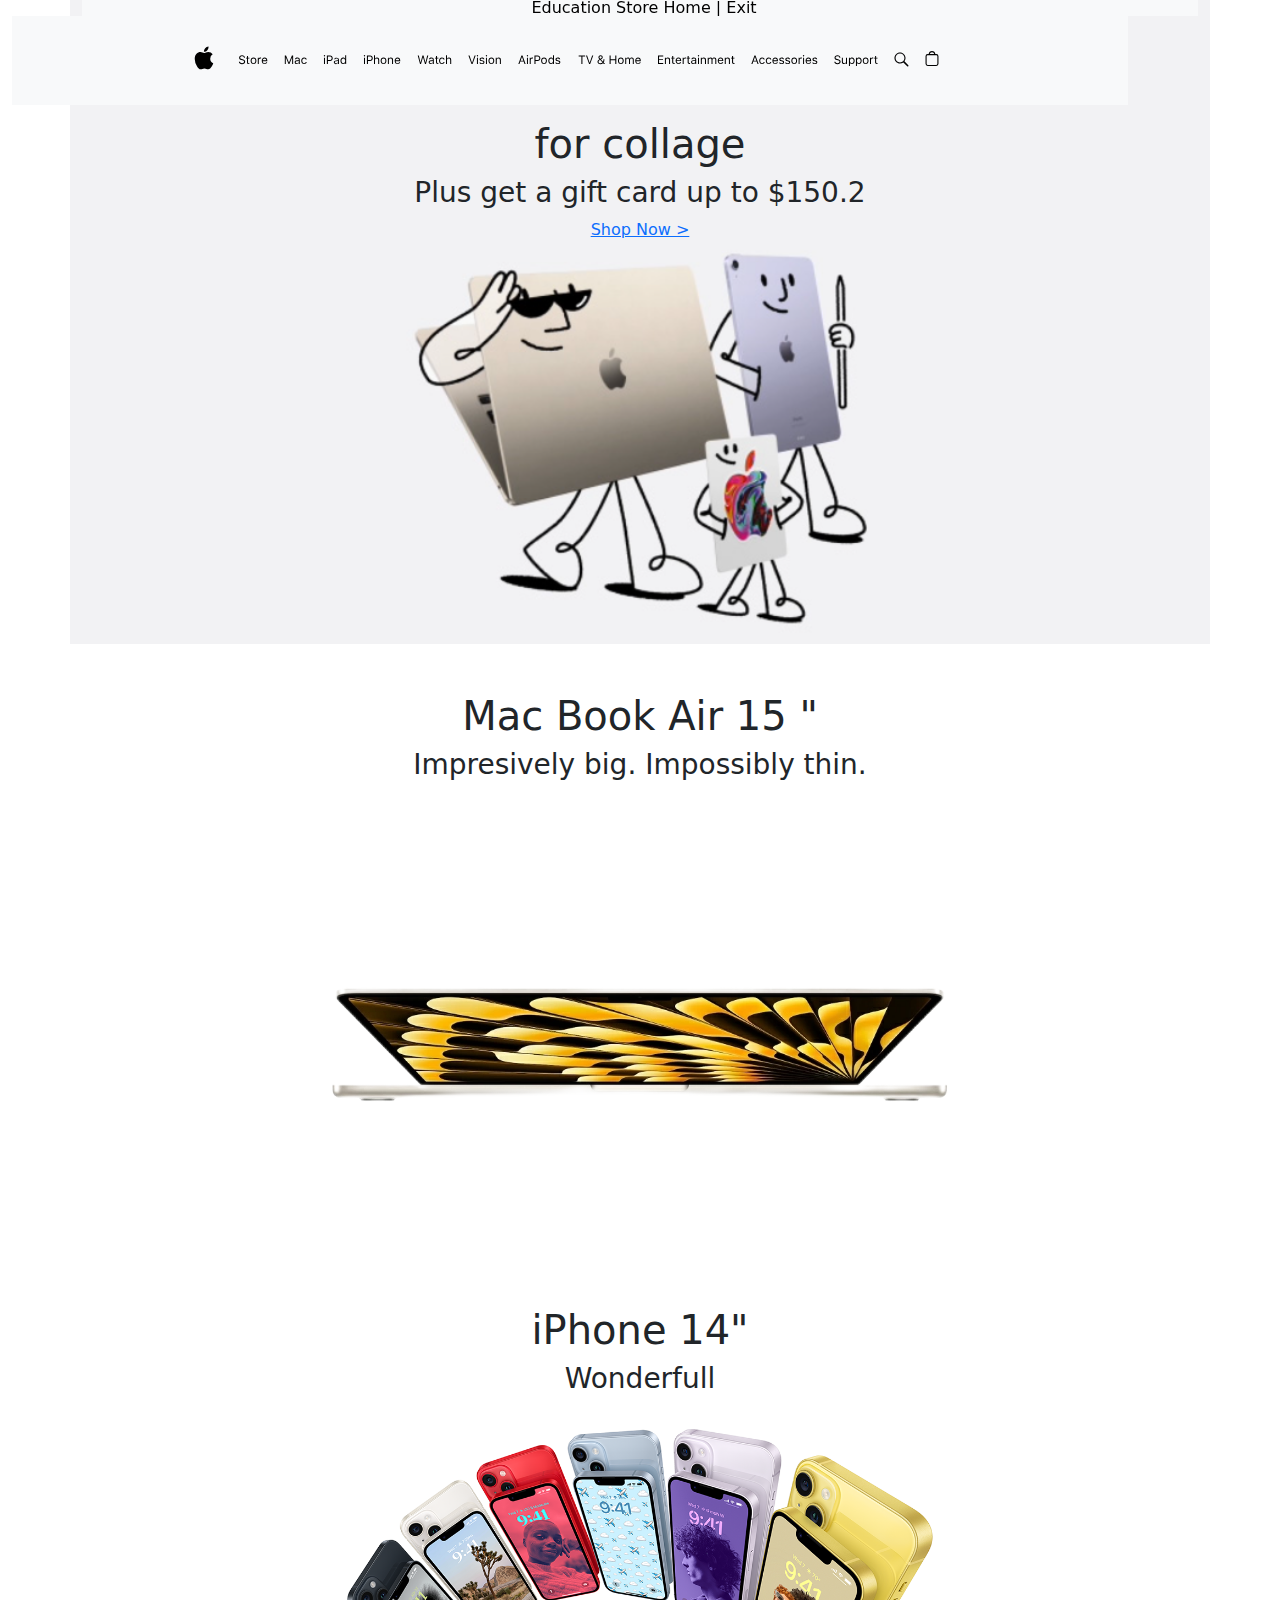
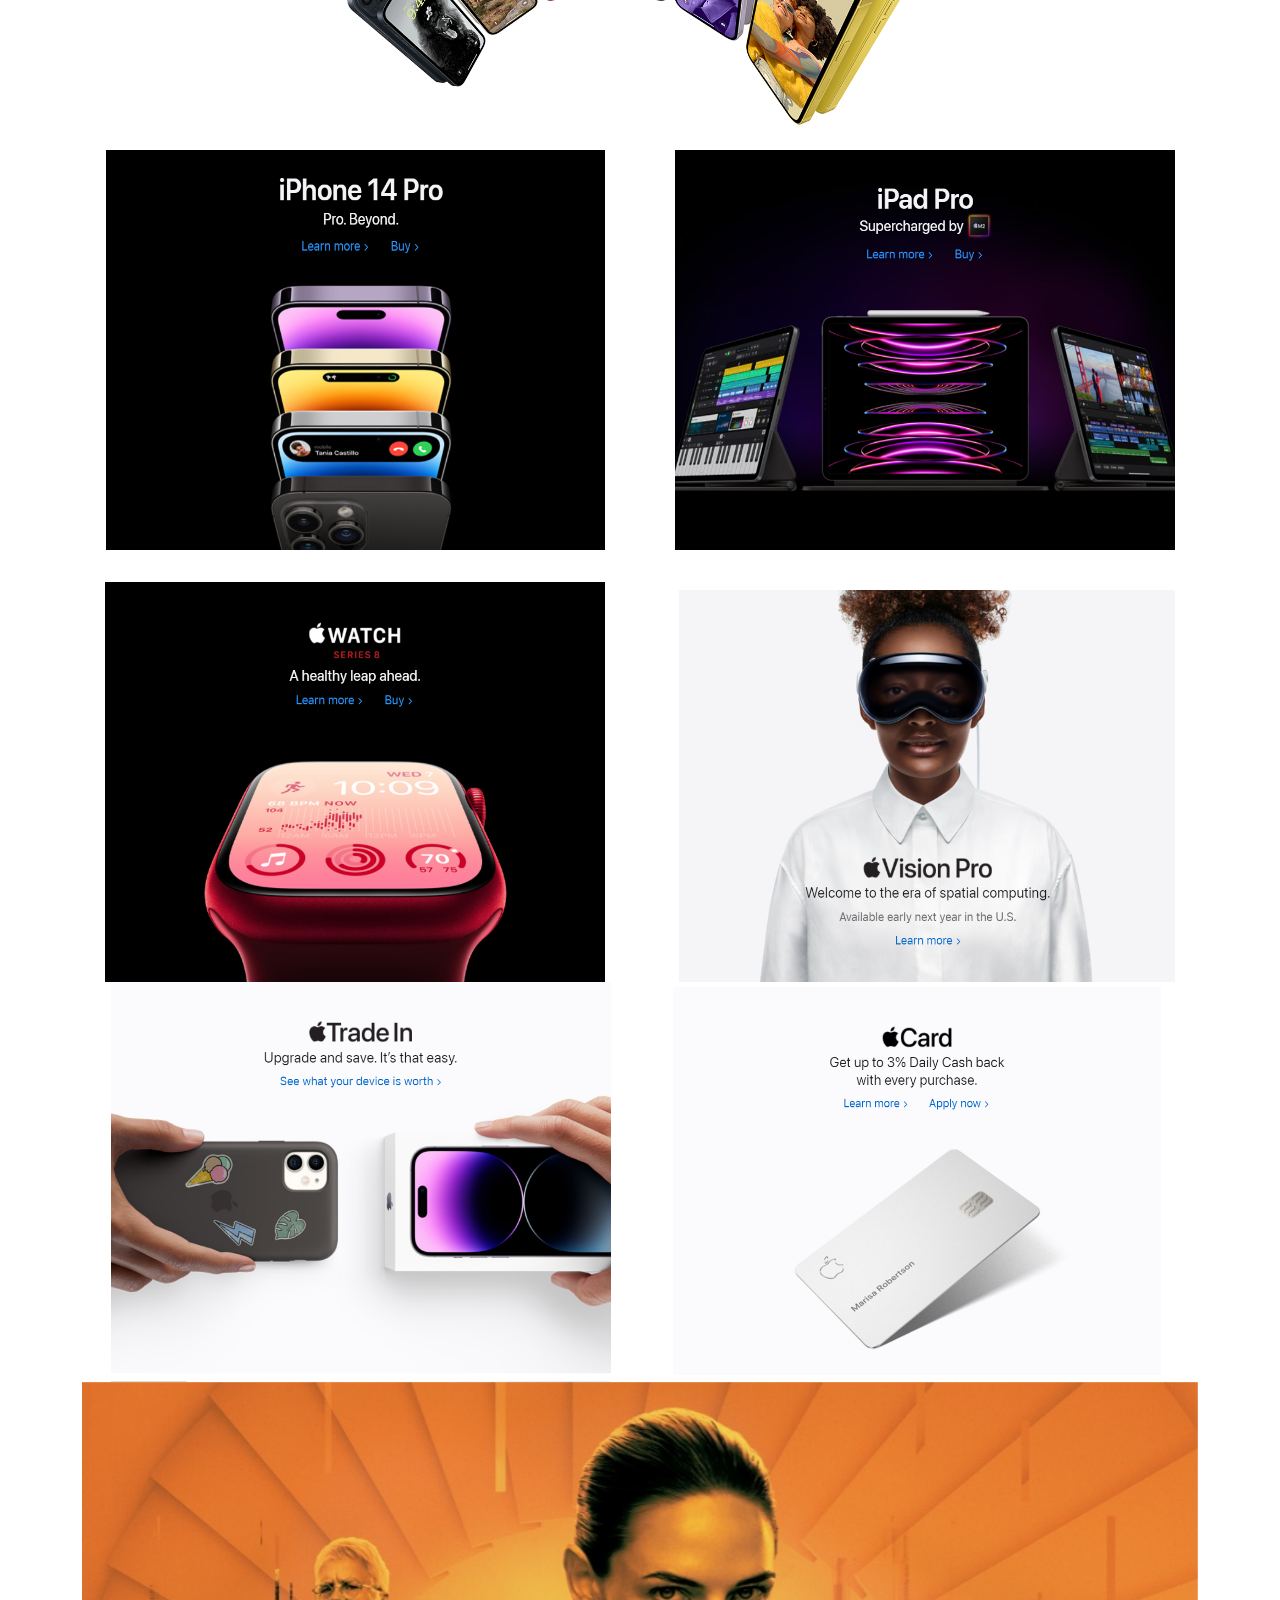
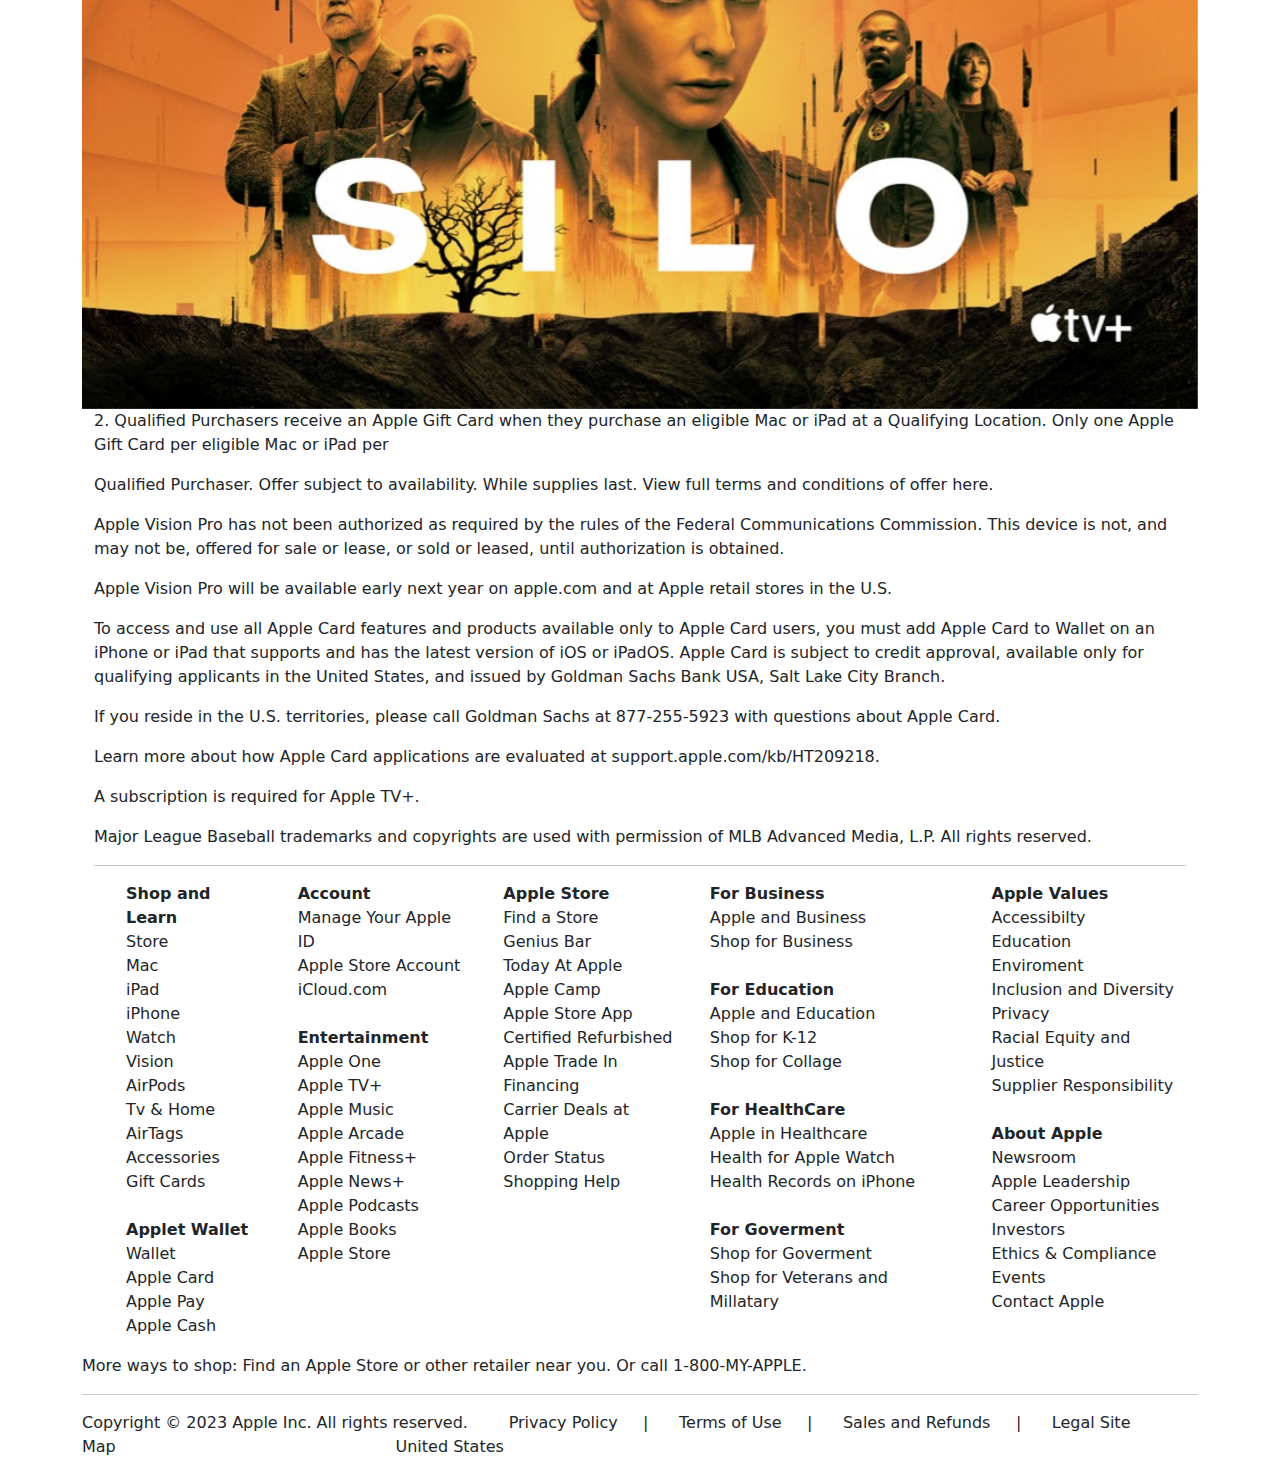
<file: index.html>
<!DOCTYPE html>
<html lang="en">

<head>
    <meta charset="UTF-8">
    <meta name="viewport" content="width=device-width, initial-scale=1.0">
    <title>Document</title>
    <link rel="stylesheet" href="https://cdnjs.cloudflare.com/ajax/libs/font-awesome/6.4.2/css/all.min.css"
        integrity="sha512-z3gLpd7yknf1YoNbCzqRKc4qyor8gaKU1qmn+CShxbuBusANI9QpRohGBreCFkKxLhei6S9CQXFEbbKuqLg0DA=="
        crossorigin="anonymous" referrerpolicy="no-referrer" />
    <link rel="stylesheet" href="https://cdn.jsdelivr.net/npm/bootstrap@5.3.1/dist/css/bootstrap.min.css">
    <link rel="stylesheet" href="style.css">
</head>

<body>
    <!-- Section-1 -->
    <!-- As a heading -->
    <div class="container heading">
        <nav class="navbar bg-body-tertiary">
            <div class="container heading2">
                <span class="navbar-brand mb-0 h1 fs-6">Education Store Home | Exit</span>
            </div>
        </nav>
    </div>
    <!-- Section-2 Nav Bar -->
    <div class="container second2">
        <nav class="navbar navbar-expand-lg bg-body-tertiary naavbaar">
            <div class="container-fluid">
                
                <div class="collapse navbar-collapse second" id="navbarNav">
                <a class="navbar-brand" href="#"><img src="images/MjHuFv/apple.svg" width="20px" alt=""></a>
                <ul class="navbar-nav fs-6">
                    <li class="nav-item">
                        <a class="nav-link active" aria-current="page" href="#"><img src="images/MjHuFv/store.svg"
                                alt=""></a>
                    </li>
                    <li class="nav-item">
                        <a class="nav-link" href="#"><img src="images/MjHuFv/mac.svg" alt=""></a>
                    </li>
                    <li class="nav-item">
                        <a class="nav-link" href="#"><img src="images/MjHuFv/ipad.svg" alt=""></a>
                    </li>
                    <li class="nav-item">
                        <a class="nav-link" href="#"><img src="images/MjHuFv/iphone.svg" alt=""></a>
                    </li>
                    <li class="nav-item">
                        <a class="nav-link" href="#"><img src="images/MjHuFv/watch.svg" alt=""></a>
                    </li>
                    <li class="nav-item">
                        <a class="nav-link" href="#"><img src="images/MjHuFv/vision.svg" alt=""></a>
                    </li>
                    <li class="nav-item">
                        <a class="nav-link" href="#"><img src="images/MjHuFv/airpods.svg" alt=""></a>
                    </li>
                    <li class="nav-item">
                        <a class="nav-link" href="#"><img src="images/MjHuFv/tv&home.svg" alt=""></a>
                    </li>
                    <li class="nav-item">
                        <a class="nav-link" href="#"><img src="images/MjHuFv/entertainment.svg" alt=""></a>
                    </li>
                    <li class="nav-item">
                        <a class="nav-link" href="#"><img src="images/MjHuFv/assories.svg" alt=""></a>
                    </li>
                    <li class="nav-item">
                        <a class="nav-link" href="#"><img src="images/MjHuFv/support.svg" alt=""></a>
                    </li>
                    <li class="nav-item">
                        <a class="nav-link" href="#"><img src="images/MjHuFv/search-icon.svg" alt=""></a>
                    </li>
                    <li class="nav-item">
                        <a class="nav-link" href="#"><img src="images/MjHuFv/brief-case.svg" alt=""></a>
                    </li>
                </ul>
            </div>
    </div>
    </nav>
    </div>
    <!-- Section-3 -->
    <div class="container three pt-5">
        <div class="row">
            <h1>Save on Mac or iPad</h1>
        </div>
        <div class="row">
            <h1>for collage</h1>
        </div>
        <div class="row">
            <h3>Plus get a gift card up to $150.2</h3>
        </div>
        <div class="row"><a href="/">Shop Now ></a></div>
        <div class="row"><img src="images/screencapture-apple.png" alt=""></div>
    </div>
    <!-- Section-4-->
    <div class="container four mt-5">
        <div class="row">
            <h1>Mac Book Air 15 "</h1>
        </div>
        <div class="row">
            <h3>Impresively big. Impossibly thin.</h3>
        </div>
        <div class="row"><img src="images/macbook-transformed.png" alt=""></div>
    </div>
    <!-- Section-5-->
    <div class="container five mt-2">
        <div class="row">
            <h1>iPhone 14"</h1>
        </div>
        <div class="row">
            <h3>Wonderfull</h3>
        </div>
        <div class="row"><img src="images/iphone-14.png" alt=""></div>
    </div>
    <!-- Section-6-->
    <div class="container">
        <div class="row">
            <div class="col-6 mb-3 sm-6"><img src="images/iphonepro.png" width="100%" height="400px" alt=""></div>
            <div class="col-6 mb-3 sm-6"><img src="images/ipadpro.png" width="100%" height="400px" alt=""></div>
        </div>
        <div class="row mt-3">
            <div class="col-6 md-6 ms-6"><img src="images/watch.png" width="100%" height="400px" alt=""></div>
            <div class="col-6 md-6 ms-6"><img src="images/visionpro.png" width="100%" height="400px" alt=""></div>
        </div>
        <div class="container">
            <div class="row">
                <div class="col"><img src="images/trade.png" width="100%" height="400px"></div>
                <div class="col"><img src="images/card.png" width="100%" height="400px"></div>
            </div>
        </div>
        <!-- Section-8-->
        <div id="carouselExampleSlidesOnly" class="carousel slide" data-bs-ride="carousel">
            <div class="carousel-inner">
                <div class="carousel-item active">
                    <img src="images/MjHuFv/one.jpg" class="d-block w-100 h50" alt="...">
                </div>
                <div class="carousel-item">
                    <img src="images/MjHuFv/two.jpg" class="d-block w-100" alt="...">
                </div>
                <div class="carousel-item">
                    <img src="images/MjHuFv/three.jpg" class="d-block w-100" alt="...">
                </div>
                <div class="carousel-item">
                    <img src="images/MjHuFv/four.jpg" class="d-block w-100" alt="...">
                </div>
                <div class="carousel-item">
                    <img src="images/MjHuFv/five.jpg" class="d-block w-100" alt="...">
                </div>
                <div class="carousel-item">
                    <img src="images/MjHuFv/six.jpg" class="d-block w-100" alt="...">
                </div>
                <div class="carousel-item">
                    <img src="images/MjHuFv/seven.jpg" class="d-block w-100" alt="...">
                </div>
                <div class="carousel-item">
                    <img src="images/MjHuFv/eight.jpg" class="d-block w-100" alt="...">
                </div>
                <div class="carousel-item">
                    <img src="images/MjHuFv/nine.jpg" class="d-block w-100" alt="...">
                </div>
                <div class="carousel-item">
                    <img src="images/MjHuFv/ten.jpg" class="d-block w-100" alt="...">
                </div>
                <div class="carousel-item">
                    <img src="images/MjHuFv/eleven.jpg" class="d-block w-100" alt="...">
                </div>
            </div>
        </div>
        <!-- Section-8-->
        <div class="container">
            <div class="">
                <p class="footnote">2. Qualified Purchasers receive an Apple Gift Card when they purchase an eligible
                    Mac or iPad at a Qualifying Location. Only one Apple Gift Card per eligible Mac or iPad per</p>
                </li>
                <p class="footnote">Qualified Purchaser. Offer subject to availability. While supplies last. View full
                    terms and conditions of offer here.</p>
                </li>
                <p class="footnote">Apple Vision Pro has not been authorized as required by the rules of the Federal
                    Communications Commission. This device is not, and may not be, offered for sale or lease, or sold or
                    leased, until authorization is obtained.</span></li>
                <p class="footnote">Apple Vision Pro will be available early next year on apple.com and at Apple retail
                    stores in the U.S.</span></li>
                <p class="footnote">To access and use all Apple Card features and products available only to Apple Card
                    users, you must add Apple Card to Wallet on an iPhone or iPad that supports and has the latest
                    version of iOS or iPadOS. Apple Card is subject to credit approval, available only for qualifying
                    applicants in the United States, and issued by Goldman Sachs Bank USA, Salt Lake City Branch.</span>
                    </li>
                <p class="footnote">If you reside in the U.S. territories, please call Goldman Sachs at 877-255-5923
                    with questions about Apple Card.</span></li>
                <p class="footnote">Learn more about how Apple Card applications are evaluated at
                    support.apple.com/kb/HT209218.</span></li>
                <p class="footnote">A subscription is required for Apple TV+.</span></li>
                <p class="footnote">Major League Baseball trademarks and copyrights are used with permission of MLB
                    Advanced Media, L.P. All rights reserved.</span></li>
                    <hr>
            </div>
        </div>
        <!-- Section-9-->
        <div class="container nine d-flex">
            <!-- <div class="row"> -->
            <div>
                <ul>
                    <li><b>Shop and Learn</b></li>
                    <li>Store</li>
                    <li>Mac</li>
                    <li>iPad</li>
                    <li>iPhone</li>
                    <li>Watch</li>
                    <li>Vision</li>
                    <li>AirPods</li>
                    <li>Tv & Home</li>
                    <li>AirTags</li>
                    <li>Accessories</li>
                    <li>Gift Cards</li>
                    <br />
                    <li><b>Applet Wallet</b></li>
                    <li>Wallet</li>
                    <li>Apple Card</li>
                    <li>Apple Pay</li>
                    <li>Apple Cash</li>
                </ul>
            </div>

            <div>
                <ul>
                    <li><b>Account</b></li>
                    <li>Manage Your Apple ID</li>
                    <li>Apple Store Account</li>
                    <li>iCloud.com</li>
                    <br />
                    <li><b>Entertainment</b></li>
                    <li>Apple One</li>
                    <li>Apple TV+</li>
                    <li>Apple Music</li>
                    <li>Apple Arcade</li>
                    <li>Apple Fitness+</li>
                    <li>Apple News+</li>
                    <li>Apple Podcasts</li>
                    <li>Apple Books</li>
                    <li>Apple Store</li>
                </ul>
            </div>
            <div>
                <ul>
                    <li><b>Apple Store</b></li>
                    <li>Find a Store</li>
                    <li>Genius Bar</li>
                    <li>Today At Apple</li>
                    <li>Apple Camp</li>
                    <li>Apple Store App</li>
                    <li>Certified Refurbished</li>
                    <li>Apple Trade In</li>
                    <li>Financing</li>
                    <li>Carrier Deals at Apple</li>
                    <li>Order Status</li>
                    <li>Shopping Help</li>
                </ul>
            </div>
            <div>
                <ul>
                    <li><b>For Business</b></li>
                    <li>Apple and Business</li>
                    <li>Shop for Business</li>
                    <br />
                    <li><b>For Education</b></li>
                    <li>Apple and Education</li>
                    <li>Shop for K-12</li>
                    <li>Shop for Collage</li>
                    <br>
                    <li><b>For HealthCare</b></li>
                    <li>Apple in Healthcare</li>
                    <li>Health for Apple Watch</li>
                    <li>Health Records on iPhone</li>
                    <br>
                    <li><b>For Goverment</b></li>
                    <li>Shop for Goverment</li>
                    <li>Shop for Veterans and Millatary</li>
                </ul>
            </div>
            <div>
                <ul>
                    <li><b>Apple Values</b></li>
                    <li>Accessibilty</li>
                    <li>Education</li>
                    <li>Enviroment</li>
                    <li>Inclusion and Diversity</li>
                    <li>Privacy</li>
                    <li>Racial Equity and Justice</li>
                    <li>Supplier Responsibility</li>
                    <br>
                    <li><b>About Apple</b></li>
                    <li>Newsroom</li>
                    <li>Apple Leadership</li>
                    <li>Career Opportunities</li>
                    <li>Investors</li>
                    <li>Ethics & Compliance</li>
                    <li>Events</li>
                    <li>Contact Apple</li>
                </ul>
            </div>
        </div>
        <!-- Section-10-->
        <div class="container ten"></div>
        <div>
            More ways to shop: Find an Apple Store or other retailer near you. Or call 1-800-MY-APPLE.
        </div>
        <hr>
        <div>
            Copyright © 2023 Apple Inc. All rights reserved. &nbsp &nbsp&nbsp&nbsp&nbsp&nbspPrivacy Policy&nbsp&nbsp&nbsp&nbsp&nbsp|&nbsp&nbsp&nbsp&nbsp&nbsp Terms of Use&nbsp&nbsp&nbsp&nbsp&nbsp|&nbsp&nbsp&nbsp&nbsp&nbsp Sales and Refunds&nbsp&nbsp&nbsp&nbsp&nbsp|&nbsp&nbsp&nbsp&nbsp&nbsp Legal Site Map&nbsp&nbsp&nbsp&nbsp&nbsp&nbsp&nbsp&nbsp&nbsp&nbsp&nbsp&nbsp&nbsp&nbsp&nbsp&nbsp&nbsp&nbsp&nbsp&nbsp&nbsp&nbsp&nbsp&nbsp&nbsp&nbsp&nbsp&nbsp&nbsp&nbsp&nbsp&nbsp&nbsp&nbsp&nbsp&nbsp&nbsp&nbsp&nbsp&nbsp&nbsp&nbsp&nbsp&nbsp&nbsp&nbsp&nbsp&nbsp&nbsp&nbsp&nbsp&nbsp&nbsp&nbsp&nbspUnited States
        </div>









        <script src="https://cdn.jsdelivr.net/npm/bootstrap@5.3.1/dist/js/bootstrap.bundle.min.js"></script>
</body>

</html>
</file>
<file: style.css>
* {
    padding: 0px;
    margin: 0px;
}
.heading {
    background-color: #f2f2f4;
    text-align: center;
    justify-content: center;
}
.container .heading2 {
    justify-content: center;
    position: fixed;
}
.second2 {
    position: fixed;
}
.second {
    justify-content: center;
    /* display: block; */
    /* position: fixed; */
    /* justify-items: center; */
    /* text-align: center; */
}
.container .naavbaar {
    justify-content: center;
}
.naavbaar {
    background-color: white;
    /* text-align: center; */
    /* justify-content: center; */
}
.three {
    background-color: #f2f2f4;    
}
.container .row {
    text-align: center;
    justify-content: center;
}
.row img {
    width: 500px;
    justify-content: center;
}
.four img {
    width: 60%;
    /* height: 500px; */
}
.five img {
    width: 60%;
}
/* .six .c1 {
    width: 5000px;
    height: 500px;
    background: url(images/hero_iphone_14_pro.jpg);
    background-size: cover;
} */
.hello div{
    background-size: cover;
    min-height: 60vh;
    width: 100%;
    position: relative;
    color: white;
    text-shadow: 2px 2px 2px rgba(0, 0, 0, .2);
    /* justify-content: end; */
    justify-items: left;
}
/* .marg */
.image1 {
    background-image: url(images/iphonepro.png);
    height: 60vh;
}
.image2 {
    background-image: url(images/ipadpro.png);
}
ul li .footnote {
    font-size: 12px;
    line-height: 1.33337;
    font-weight: 400;
    letter-spacing: -.01em;
    font-family: "SF Pro Text","Myriad Set Pro","SF Pro Icons","Apple Legacy Chevron","Helvetica Neue","Helvetica","Arial",sans-serif;
}
.nine{
    justify-content: space-around;
}
.nine ul li {
    list-style-type: none;
}
</file>
